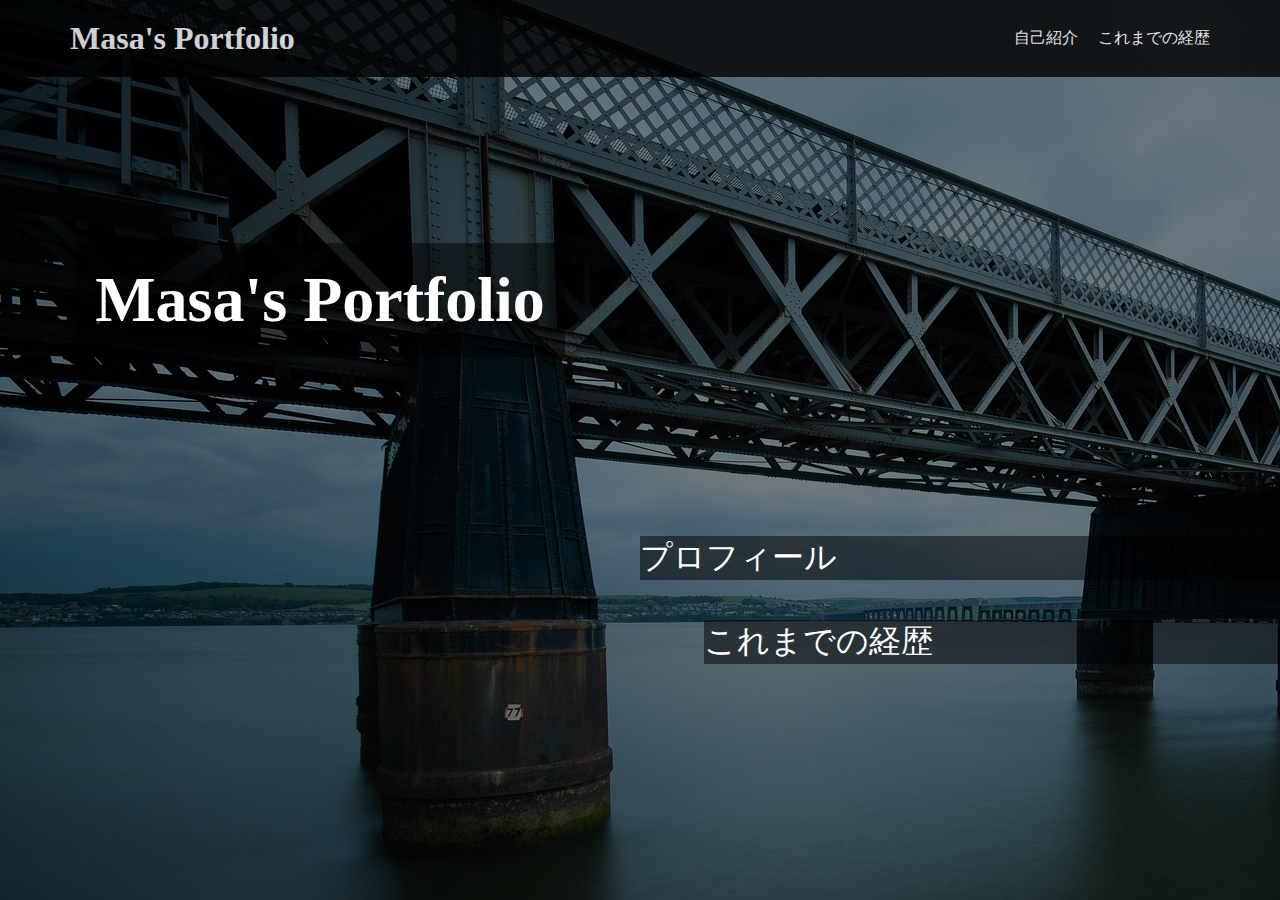
<file: index.html>
<!DOCTYPE html>
<html lang="en">
<head>
    <meta charset="UTF-8">
    <meta http-equiv="X-UA-Compatible" content="IE=edge">
    <meta name="viewport" content="width=device-width, initial-scale=1.0">
    <title>Document</title>
    <link rel="stylesheet" href="style.css">
</head>
<body>
    
    <header>
        <div class="header1">
            <a href="/index.html"><h1>Masa's Portfolio</h1></a>
        </div>
        <div class="header2">
            <nav>
                <ul>
                    <li><a href="./self/index.html">自己紹介</a></li>
                    <li><a href="./career/index.html">これまでの経歴</a></li>
                </ul>
            </nav>
        </div>
    </header>

    <a href=""></a>
    <main>
        <div class="main-title">
            <h1>Masa's Portfolio</h1>
        </div>

            <div class="main-access">
            <a href="./self/index.html">プロフィール</a>
            <a href="./career/index.html">これまでの経歴</a>
        </div>
    </main>
    
    <script src="main.js"></script>
</body>
</html>
</file>
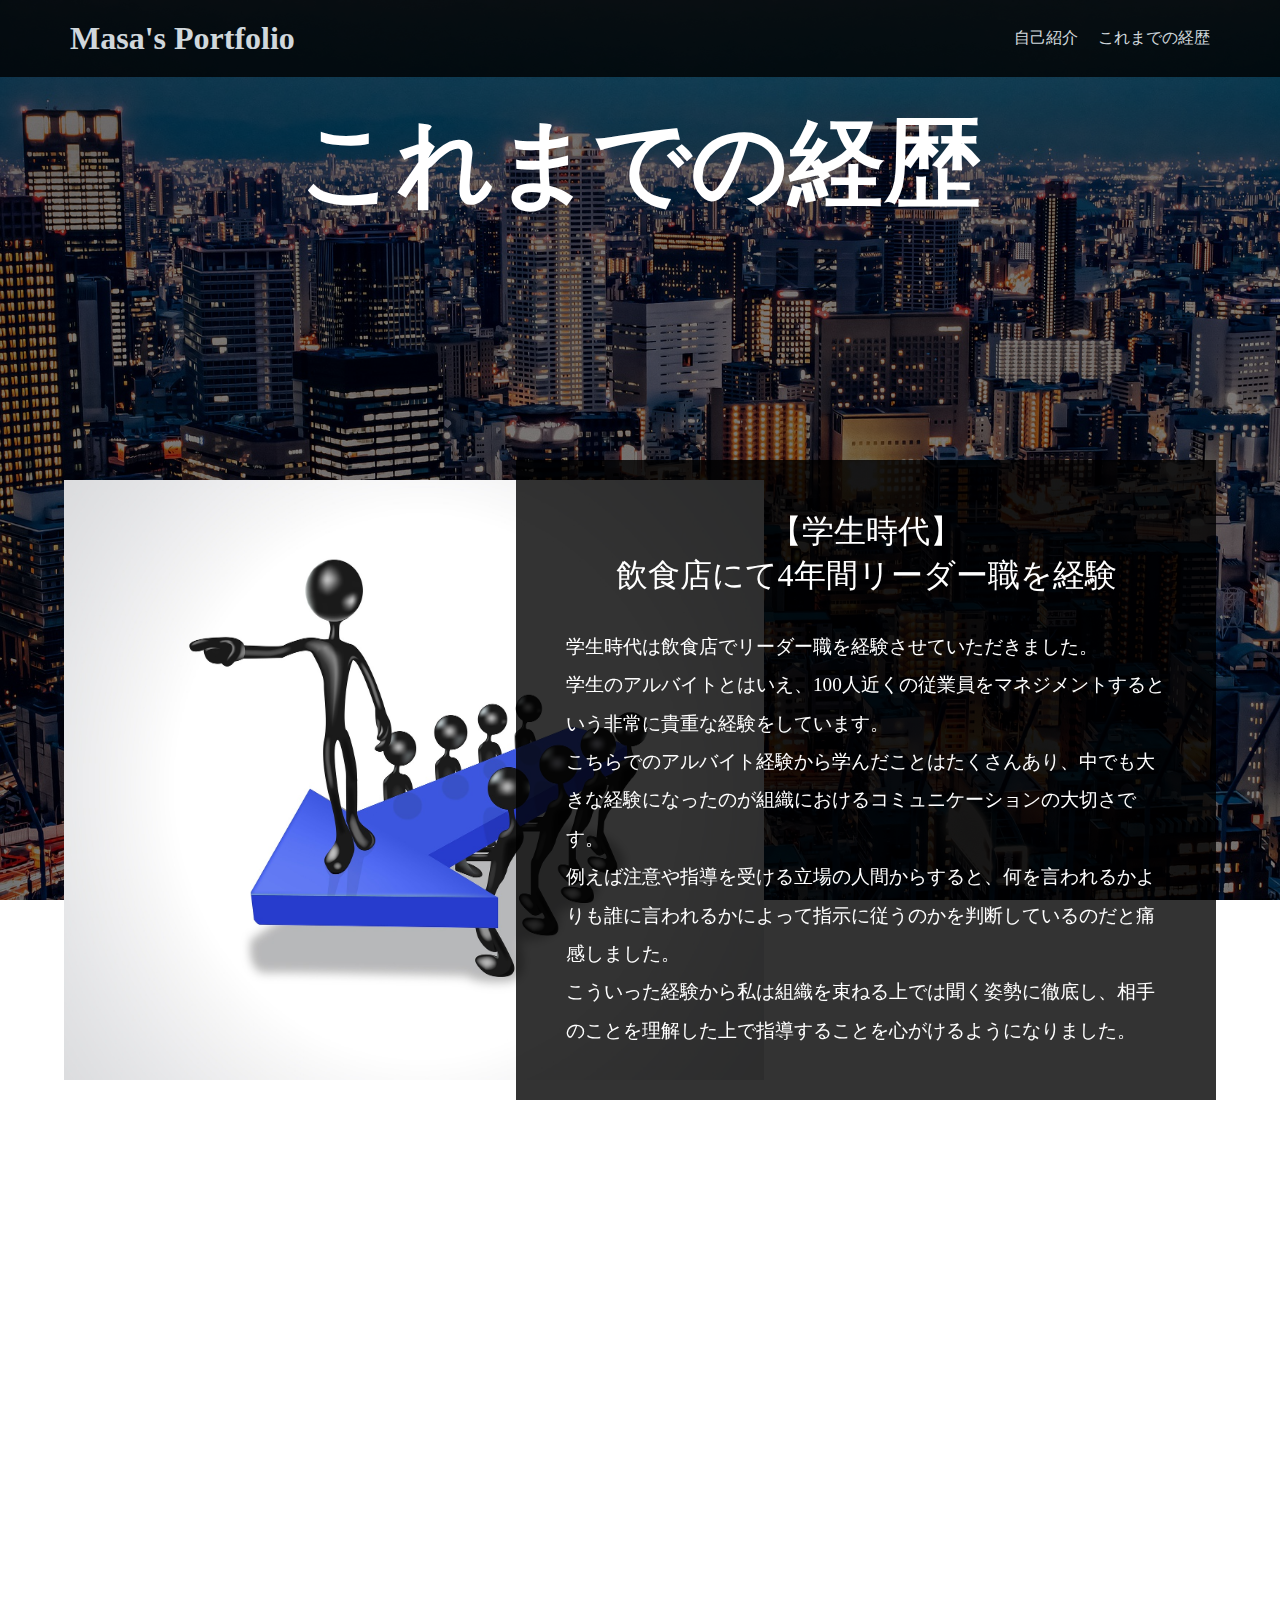
<file: career/index.html>
<!DOCTYPE html>
<html lang="en">
<head>
    <meta charset="UTF-8">
    <meta http-equiv="X-UA-Compatible" content="IE=edge">
    <meta name="viewport" content="width=device-width, initial-scale=1.0">
    <title>Document</title>
    <link rel="stylesheet" href="style.css">
</head>
<body>
    <header>
        <div class="header1">
            <a href="/index.html"><h1>Masa's Portfolio</h1></a>
        </div>
        <div class="header2">
            <nav>
                <ul>
                    <li><a href="../self/index.html">自己紹介</a></li>
                    <li><a href="../career/index.html">これまでの経歴</a></li>
                </ul>
            </nav>
        </div>
    </header>


    <main>

        <section>
            <div class="section-title">
            <h1>これまでの経歴</h1>
        </div>
        </section>

        <section  class="section">

                <img class="section-right-img" src="../img/leader-g549506e00_1920.jpg" alt="">
            <dl class="section-right-contents">
                <dt>【学生時代】<br>飲食店にて4年間リーダー職を経験</dt>
                <dd>学生時代は飲食店でリーダー職を経験させていただきました。<br>
                    学生のアルバイトとはいえ、100人近くの従業員をマネジメントするという非常に貴重な経験をしています。<br>
                    こちらでのアルバイト経験から学んだことはたくさんあり、中でも大きな経験になったのが組織におけるコミュニケーションの大切さです。<br>
                    例えば注意や指導を受ける立場の人間からすると、何を言われるかよりも誰に言われるかによって指示に従うのかを判断しているのだと痛感しました。<br>
                    こういった経験から私は組織を束ねる上では聞く姿勢に徹底し、相手のことを理解した上で指導することを心がけるようになりました。

                </dd>
            </dl>

        </section>

        <section class="section">
                <img class="section-left-img"src="../img/handshake-g2b6b576b6_1920.jpg" alt="">
            <dl class="section-left-contents">
                <dt>営業職を1年間経験</dt>
                <dd>
                    社会人になってからは営業職にチャレンジしました。<br>
                    あまり人見知りせず初対面の方とも仲良くなれる性格からか、入社1ヶ月もしないうちに社内での営業成績の上位に組み込むことが出来ました。<br>
                    こういった成績を収めることが出来たのは自分の能力というより、優しく仕事を教えてくださった先輩方の力が大きいと考えています。<br>
                    しかし営業職は自分の体調などが悪ければ、セールストークにキレが無くなるので、営業成績に響きやすいです。<br>
                    営業職をしている時は常に自分の成績を維持することに対するプレッシャーを感じていました。<br>
                    そういったプレッシャーを感じつつも、周りの環境にも恵まれたことから、とても伸び伸びとお仕事をさせていただくことが出来ました。
                </dd>
            </dl>
        </section>

        <section class="section">
                <img class="section-right-img" src="../img/chuttersnap-aEnH4hJ_Mrs-unsplash.jpg" alt="">
            <dl class="section-right-contents">
                <dt>交流会の主催</dt>
                <dd>
                    営業職を退職した後は、営業職を行いつつ副業で行っていた交流会の主催を本業として行うようになりました。<br>
                    交流会の主催はとてもやりがいを持って仕事に励むことが出来ました。<br>
                    参加費という形でお金をいただきつつ、さまざまな業種の方と知り合うことが出来たので、とても良い刺激をもらえました。<br>
                    しかし楽しいことばかりではなく、辛いことが多かったのも事実です。<br>
                    交流会の主催者であるという立場上、常に他の参加者が会話の輪に入れているかに集中しなくてはいけないので、自分のしたい話が出来ないなどの不自由さは感じました。<br>
                    元から責任感が強く、周りに気を遣う性格をしていることから、とても気疲れをしていました。<br>
                    そんな中でも、私が開催した交流会の参加者から満足した声などをいただけたことが何よりの励みになりました。
                </dd>
            </dl>
        </section>
        
        <section class="section">
                <img class="section-left-img"src="../img/laptop-gf0d660afe_1920.jpg" alt="">
            <dl class="section-left-contents">
                <dt>WEBライターとして活動をスタート</dt>
                <dd>
                    交流会の主催を行なっている時に知り合った方からWEBライターというお仕事があることを聞き、早速チャレンジしてみました。<br>
                    学生時代から文章を書くことが好きだったこともあり、経験してみたいという欲求に勝てませんでした。<br>
                    仕事内容としては、クライアントの方から記事の執筆依頼やYoutubeの台本作りなどを任せられました。<br>
                    自分がインプットした情報を整理してアウトプットすることは自分の考えの整理にもなるので、とてもやりがいを感じました。<br>
                    お仕事をする上では定められた納期よりも早く納品する事を徹底していたので、クライアントの方からも大変好評をいただいていました。<br>
                    分からないことがあれば優しく教えてくれるクライアントの方も多くいたので、WEBライターとしてのお仕事も伸び伸びとお仕事することが出来ました。
                </dd>
            </dl>
        </section>

        <script src="app.js"></script>
    </main>
</body>
</html>
</file>
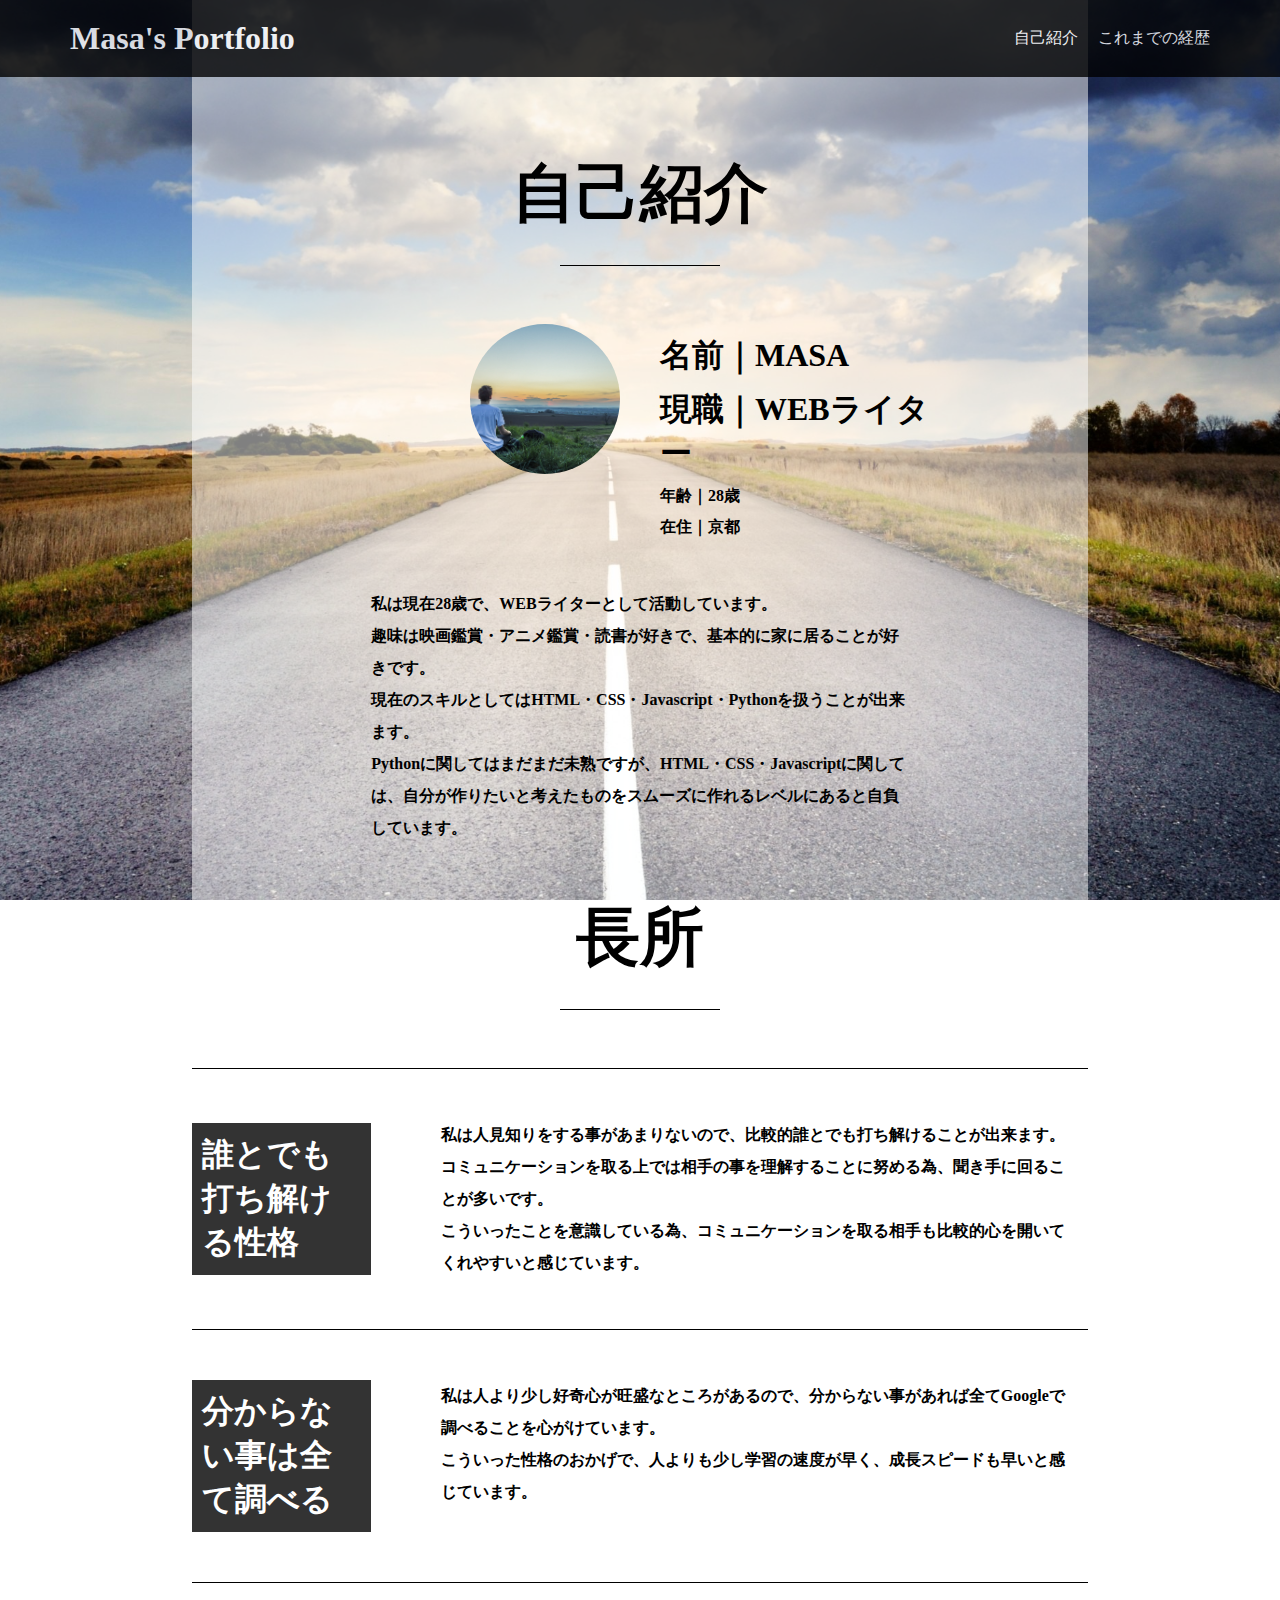
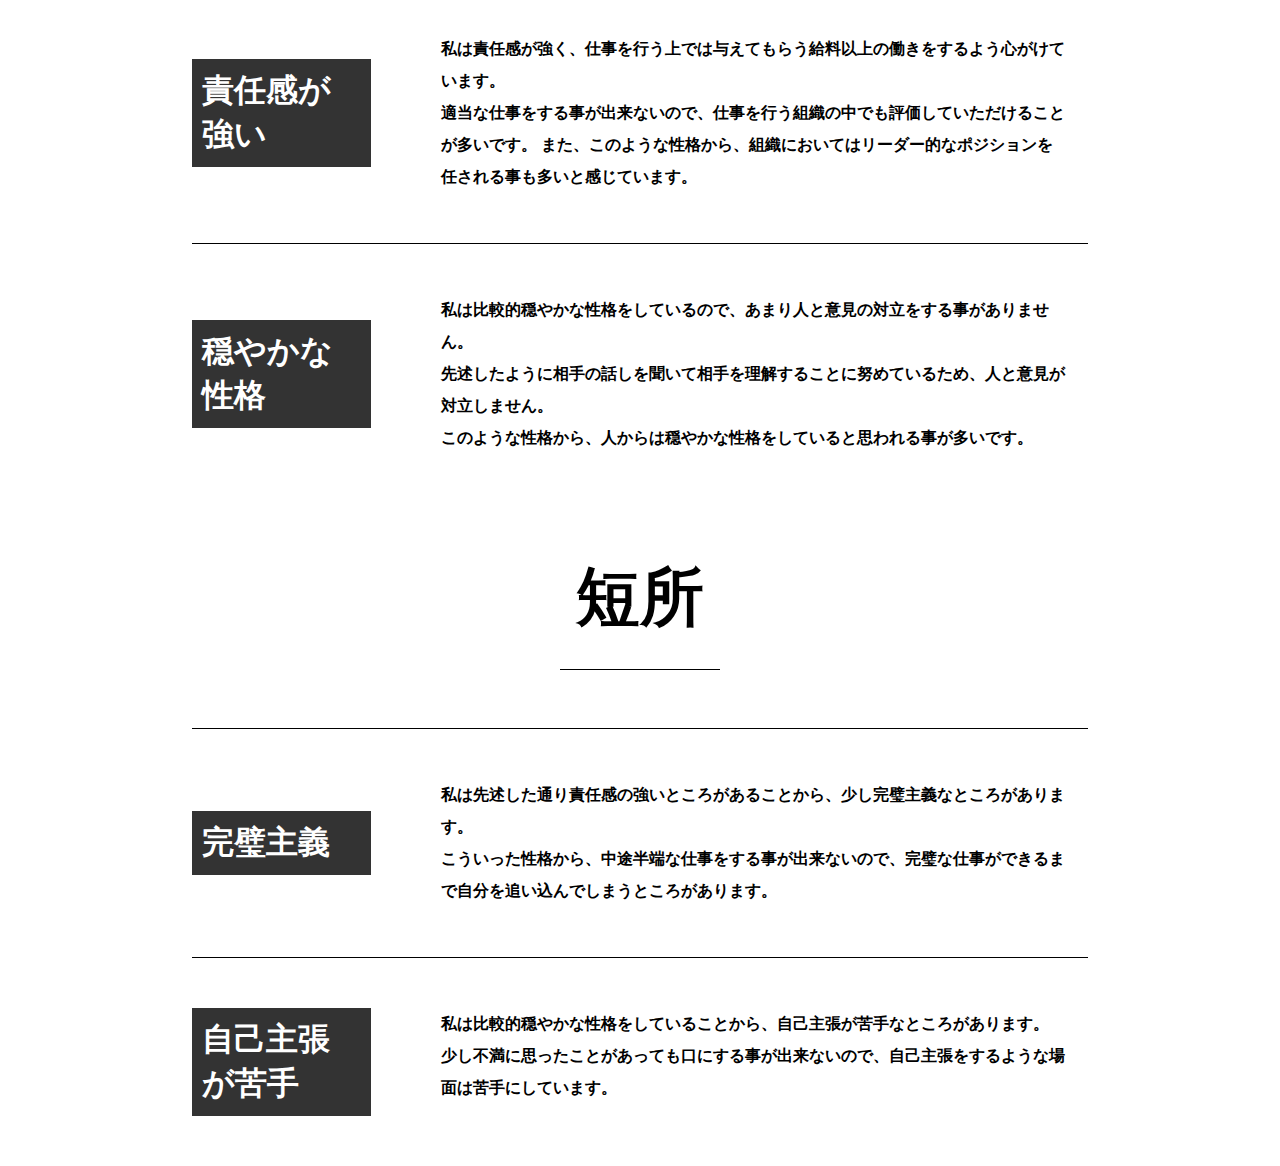
<file: self/index.html>
<!DOCTYPE html>
<html lang="en">
<head>
    <meta charset="UTF-8">
    <meta http-equiv="X-UA-Compatible" content="IE=edge">
    <meta name="viewport" content="width=device-width, initial-scale=1.0">
    <title>Document</title>
    <link rel="stylesheet" href="style.css">
</head>
<body>

    <header>
        <div class="header1">
            <a href="/index.html"><h1>Masa's Portfolio</h1></a>
        </div>
        <div class="header2">
            <nav>
                <ul>
                    <li><a href="../self/index.html">自己紹介</a></li>
                    <li><a href="../career/index.html">これまでの経歴</a></li>
                </ul>
            </nav>
        </div>
    </header>

<div class="main">
    
    <section class="section1">

        <div class="section-title">
            <h1>自己紹介</h1>
            <span></span>
        </div>

        <div class="section1-contents">

            <div class="section1-contents-img">
                <img src="../img/meditation-g1a24e44f0_1920.jpg" alt="">
            </div>
            <div class="section1-contents-sentense">
                    <h1>名前｜MASA</h1>
                    <h1>現職｜WEBライター</h1>
                    <p>年齢｜28歳</p>
                    <p>在住｜京都</p>
            </div>

        </div>

        <div class="section1-profile">
            <p>私は現在28歳で、WEBライターとして活動しています。<br>
                趣味は映画鑑賞・アニメ鑑賞・読書が好きで、基本的に家に居ることが好きです。<br>
                現在のスキルとしてはHTML・CSS・Javascript・Pythonを扱うことが出来ます。<br>
                Pythonに関してはまだまだ未熟ですが、HTML・CSS・Javascriptに関しては、自分が作りたいと考えたものをスムーズに作れるレベルにあると自負しています。<br>
            </p>
        </div>
    </section>

    <section class="section2">

        <div class="section-title">
            <h1>長所</h1>
            <span></span>
        </div>
        

        <div class="section2-contents">
            <h1>誰とでも打ち解ける性格</h1>
            <p>私は人見知りをする事があまりないので、比較的誰とでも打ち解けることが出来ます。<br>
                コミュニケーションを取る上では相手の事を理解することに努める為、聞き手に回ることが多いです。<br>
                こういったことを意識している為、コミュニケーションを取る相手も比較的心を開いてくれやすいと感じています。
            </p>
        </div>

        <div class="section2-contents">
            <h1>分からない事は全て調べる</h1>
            <p>私は人より少し好奇心が旺盛なところがあるので、分からない事があれば全てGoogleで調べることを心がけています。<br>
                こういった性格のおかげで、人よりも少し学習の速度が早く、成長スピードも早いと感じています。
            </p>
        </div>
        <div class="section2-contents">
            <h1>責任感が強い</h1>
            <p>私は責任感が強く、仕事を行う上では与えてもらう給料以上の働きをするよう心がけています。<br>
                適当な仕事をする事が出来ないので、仕事を行う組織の中でも評価していただけることが多いです。
               また、このような性格から、組織においてはリーダー的なポジションを任される事も多いと感じています。<br>
               
            </p>
        </div>

        <div class="section2-contents">
            <h1>穏やかな性格</h1>
            <p>私は比較的穏やかな性格をしているので、あまり人と意見の対立をする事がありません。<br>
                先述したように相手の話しを聞いて相手を理解することに努めているため、人と意見が対立しません。<br>
                このような性格から、人からは穏やかな性格をしていると思われる事が多いです。   
            </p>
        </div>

        <div class="section-title">
            <h1>短所</h1>
            <span></span>
        </div>
        

        <div class="section2-contents">
            <h1>完璧主義</h1>
            <p>私は先述した通り責任感の強いところがあることから、少し完璧主義なところがあります。<br>
                こういった性格から、中途半端な仕事をする事が出来ないので、完璧な仕事ができるまで自分を追い込んでしまうところがあります。
            </p>
        </div>

        <div class="section2-contents">
            <h1>自己主張が苦手</h1>
            <p>
                私は比較的穏やかな性格をしていることから、自己主張が苦手なところがあります。<br>
                少し不満に思ったことがあっても口にする事が出来ないので、自己主張をするような場面は苦手にしています。
            </p>
        </div>

    </section>

</div>
</body>
</html>
</file>
<file: style.css>
*{
    padding: 0;
    margin: 0;
    box-sizing: border-box;
}

li{
    list-style: none;
}
a{
    text-decoration: none;
    color: white;
}
header{
    display: flex;
    background-color: black;
    opacity: 0.8;
    color: white;
    width: 100%;
    justify-content: space-between;
    align-items: center;
    position: fixed;
    z-index: 2;
    padding: 20px;
}

.header1{
    margin-left: 50px;
}

.header2{
    margin-right: 50px;
}

.header2 nav ul{
    display: flex;
}

.header2 nav ul li{
    margin-left: 20px;
}

/* メイン */
main{
    background-image: url(./img/river-view-gad467632e_1920.jpg);
    height: 100vh;
    width: 100%;
    position: relative;
    display: flex;
}

main::after{
    content: '';
    background-color:black;
    position: absolute;
    width: 100%;
    height: 100vh;
    opacity: 0.5;
    top: 0;
}

.main-title{
    font-size: 2rem;
    color: white;
    width: 50%;
    display: flex;
    justify-content: center;
    align-items: center;
    opacity: 0;
}

.main-title.active{
    transition: 2s;
    opacity: 1;
}

.main-title h1{
    display: block;
    background-color: rgb(0, 0, 0,0.5);
    padding: 20px;
    z-index: 2;
    margin-bottom: 300px;
}


.main-access{
    z-index: 3;
    flex-direction: column;
    width: 50%;
    display: flex;
    justify-content: center;
    align-items: center;
    margin-top: 300px;
    margin-right: 0;
    margin-left: auto;
    opacity: 0;
}

.main-access.active{
    transition: 2s;
    opacity: 1;
}

.main-access a{
    background-color: rgb(0, 0, 0,0.5);
    font-size: 2rem;
    color: white;
    display: block;
    margin-right: 0;
    margin-left: auto;
    margin-top: 20px;
    margin-bottom: 20px;
}


.main-access a:nth-child(1){
    width: 100%;
    right: 0;
}
.main-access a:nth-child(2){
    width: 90%;
    margin-left: auto;
}
.main-access a:nth-child(3){
    width: 80%;
    margin-left: auto;
}

@media screen and (max-width:600px){
    header{
        /* background-color: red; */
        display: flex;
        justify-content: space-between;
        padding: 0;
    }

    .header1{
        /* background-color: bisque; */
        margin-left: 0;
    }

    .header2{
        display: flex;
        width: 100%;
        height: 100%;
        margin-right: 0;
    }

    .header2 nav{
        height: 100%;
        margin-right: 0;
        margin-left: auto;
    }

    .header2 nav ul{
        display: flex;
        flex-direction: column;
    }

    main{
        display: flex;
        flex-direction: column;
    }

    .main-title{
        /* background-color: red; */
        width: 90%;
        padding-top: 100px;
        height: 100%;
        margin-left: auto;
        margin-right: auto;
    }

    .main-title h1{
        /* background-color: aqua; */
        z-index: 1;
        margin-bottom: 0;
        padding: 0;
        font-size: 3rem;
    }
    .main-access{
        width: 100%;
        /* background-color: antiquewhite; */
        margin-top: 0;
    }

    .main-access a{
        font-size: 1.5rem;
    }
}
</file>
<file: career/style.css>
*{
    padding: 0;
    margin: 0;
    box-sizing: border-box;
}

li{
    list-style: none;
}
a{
    text-decoration: none;
    color: white;
}
header{
    display: flex;
    background-color: black;
    opacity: 0.8;
    color: white;
    width: 100%;
    justify-content: space-between;
    align-items: center;
    position: fixed;
    z-index: 2;
    padding: 20px;
}
dd{
    line-height: 2;
}
.header1{
    margin-left: 50px;
}

.header2{
    margin-right: 50px;
}

.header2 nav ul{
    display: flex;
}

.header2 nav ul li{
    margin-left: 20px;
}

/* メイン */
main{
    background-image: url(../img/city-g25bd3bf4a_1920.jpg);
    background-attachment: fixed;
    background-size: cover;
    width: 100%;
    height: 100%;
}

main::after{
    content: '';
    color: white;
    background-color: black;
    width: 100%;
    height: 100%;
    position: fixed;
    opacity: 0.5;
    top: 0;
    left: 0;
}

section{
    position: relative;
    z-index: 1;
    color: white;
    width: 90%;
    margin: 0 auto;
}

.section-title{
    text-align: center;
    font-size: 3rem;
    opacity: 0;
    transition: 1s;
    padding-top: 100px;
    padding-bottom: 100px;
}

.section-title.active{
    transition: 1s;
    opacity: 1;
}


.section{
    display: flex;
    justify-content: space-between;
    align-items: center;
    height: 100vh;
    opacity: 0;
    transition: 1s;
}

.section.active{
    opacity: 1;
    transition: 1s;
}


.section-right-img{
    display: block;
    position: absolute;
    width: 700px;
    height: 600px;
}



.section-right-contents{
    position: absolute;
    right: 0;
    width: 700px;
    background-color:rgba(0,0,0,0.8);
    color: white;
    padding: 50px;
}


.section-right-contents dt{
    text-align: center;
    font-size: 2rem;
    padding-bottom: 30px;
}
.section-right-contents dd{
    font-size: 1.2rem;
}


.section-right-contents p{
    font-size: 1.5rem;
}

/* 左 */

.section-left-img{
    display: block;
    position: absolute;
    right: 0;
    width: 700px;
    height: 600px;
}

.section-left-contents{
    position: absolute;
    width: 700px;
    background-color:rgba(0,0,0,0.8);
    color: white;
    padding: 50px;
}


.section-left-contents dt{
    text-align: center;
    font-size: 2rem;
    padding-bottom: 30px;
}
.section-left-contents dd{
    font-size: 1.2rem;
}


.section-left-contents p{
    font-size: 1.5rem;
}

@media screen and (max-width:600px){
    header{
        /* background-color: red; */
        display: flex;
        justify-content: space-between;
        padding: 0;
    }

    .header1{
        /* background-color: bisque; */
        margin-left: 0;
    }

    .header2{
        display: flex;
        width: 100%;
        height: 100%;
        margin-right: 0;
    }

    .header2 nav{
        height: 100%;
        margin-right: 0;
        margin-left: auto;
    }

    .header2 nav ul{
        display: flex;
        flex-direction: column;
    }

    .section-title{
        font-size: 1rem;
        padding-bottom: 50px;
    }

    .section-right-img{
        width: 100%;
        position: static;
        height: 200px;
    }
    .section-left-img{
        width: 100%;
        position: static;
        height: 200px;
    }

    .section-right-contents{
        width: 100%;
        position: static;
        padding: 0;
    }

    .section-left-contents{
        width: 100%;
        position: static;
        padding: 0;
    }

    .section{
        display: flex;
        flex-direction: column;
        height: 100%;
    }
    .section-right-contents dt{
        /* text-align: center; */
        font-size: 1.5rem;
        /* padding-bottom: 30px; */
        padding-top: 30px;
    }
    .section-right-contents dd{
        font-size: 1rem;
        line-height: 2;
        padding: 20px;
    }

    .section-left-contents dt{
        /* text-align: center; */
        font-size: 1.5rem;
        padding-top: 30px;
        /* padding-bottom: 30px; */
    }
    .section-left-contents dd{
        font-size: 1rem;
        line-height: 2;
        padding: 20px;
    }

}
</file>
<file: self/style.css>
*{
    padding: 0;
    margin: 0;
    box-sizing: border-box;
}

li{
    list-style: none;
}
a{
    text-decoration: none;
    color: white;
}
header{
    display: flex;
    background-color: black;
    opacity: 0.8;
    color: white;
    width: 100%;
    justify-content: space-between;
    align-items: center;
    position: fixed;
    z-index: 2;
    padding: 20px;
}


.header1{
    margin-left: 50px;
}

.header2{
    margin-right: 50px;
}

.header2 nav ul{
    display: flex;
}

.header2 nav ul li{
    margin-left: 20px;
}

/* メイン */

.main{
    background-image: url(../img/road-220058.jpg);
    background-attachment: fixed;
    background-position: center;
    background-size: cover;
    font-weight: bold;
}
section{
    width: 70%;
    margin-left: auto;
    margin-right: auto;
    background-color: rgb(255, 255, 255, 0.5);
}
.section1{
    padding-top: 100px;
}

.section-title{
    text-align: center;
    font-size: 2rem;
    padding: 50px;
}
.section-title span{
    display: inline-block;
    height: 1px;
    width: 20%;
    background-color: black;
}
.section1-contents{
    display: flex;
    justify-content: center;
}

.section1-contents-img{
    /* background-color: red; */
    width: 30%;
    text-align: right;
    margin-right: 20px;
}

.section1-contents-img img{
    width: 150px;
    height: 150px;
    border-radius: 50%;
    object-fit: cover;
}

.section1-contents-sentense{
    /* background-color: blue; */
    width: 30%;
    margin-left: 20px;
}
.section1-contents-sentense h1{
    margin-top: 10px;
}
.section1-contents-sentense p{
    margin-top: 10px;
}

.section1-profile{
    /* background-color: red; */
    width: 60%;
    margin-left: auto;
    margin-right: auto;
    padding-top: 50px;
}

.section1-profile p{
    line-height: 2;
}


.section2-contents{
    display: flex;
    padding-top: 50px;
    padding-bottom: 50px;
    border-top: solid 1px black;
}


.section2-contents h1{
    background-color: rgb(0, 0, 0, 0.8);
    margin-top: auto;
    margin-bottom: auto;
    padding: 10px;
    color: white;
    width: 20%;
}


.section2-contents p{
    margin-right: 20px;
    margin-left: auto;
    width: 70%;
    line-height: 2;
}

@media screen and (max-width:600px){
    header{
        /* background-color: red; */
        display: flex;
        justify-content: space-between;
        padding: 0;
    }

    .header1{
        /* background-color: bisque; */
        margin-left: 0;
    }

    .header2{
        display: flex;
        width: 100%;
        height: 100%;
        margin-right: 0;
    }

    .header2 nav{
        height: 100%;
        margin-right: 0;
        margin-left: auto;
    }

    .header2 nav ul{
        display: flex;
        flex-direction: column;
    }

    section{
        width: 90%;
    }

    .section1-contents-sentense{
        font-size: 0.8rem;
        width: 100%;
        display: flex;
        flex-direction: column;
        margin-left: 30px;
    }

    .section1-profile{
        font-size: 0.8rem;
        width: 80%;
    }
    .section1-profile p{
        line-height: 3;
    }

    .section2-contents{
        display: flex;
        flex-direction: column;
    }

    .section2-contents h1{
        width: 100%;
        text-align: center;
    }

    .section2-contents p{
        margin-right: auto;
        margin-left: auto;
        width: 80%;
        line-height: 3;
        font-size: 0.8rem;
        margin-top: 50px;
    }

}
</file>
